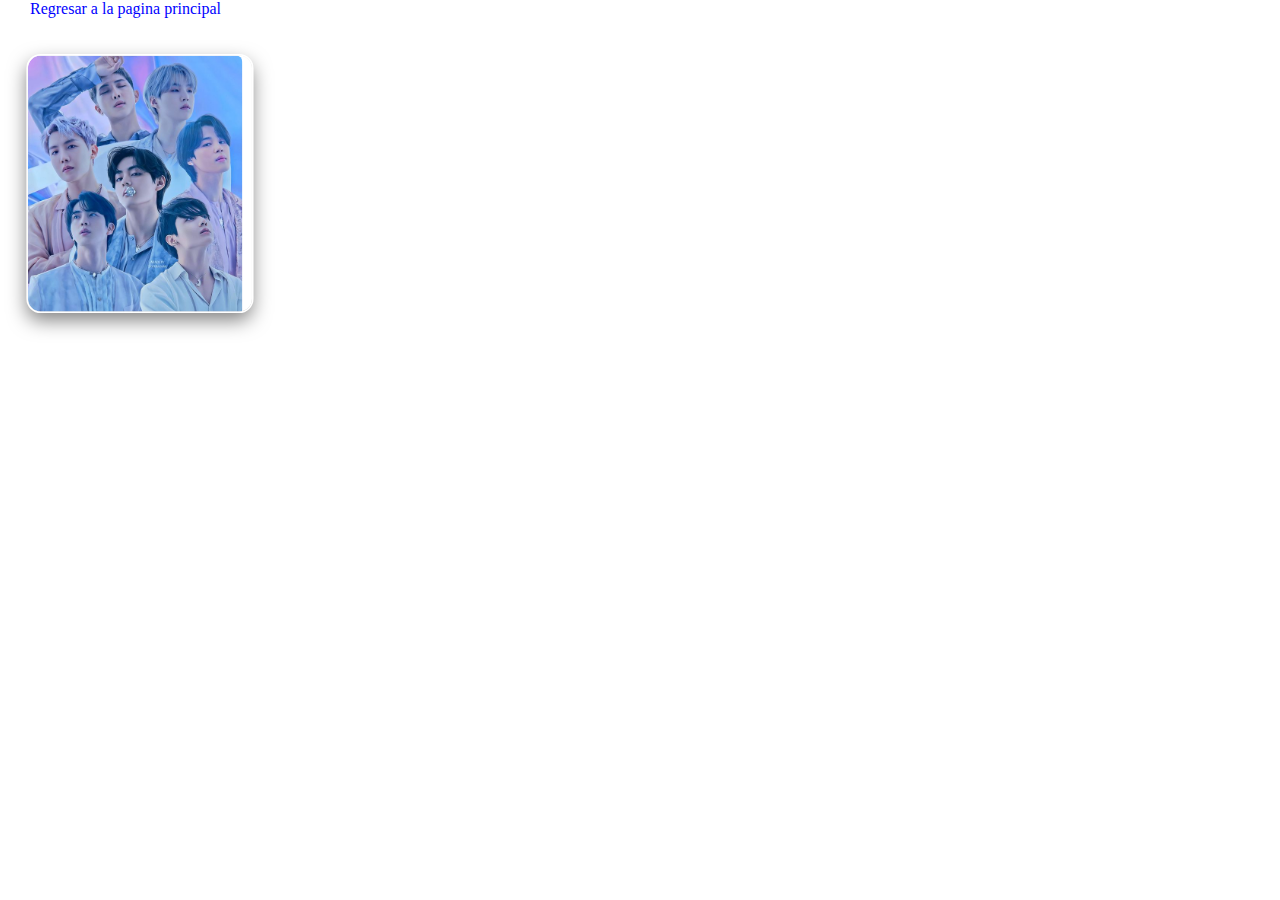
<file: html/Grupos.html>
<!DOCTYPE html>
<html lang="en">
<head>
    <meta charset="UTF-8">
    <meta name="viewport" content="width=device-width, initial-scale=1.0">
    <title>Grupos</title>
    <link rel="stylesheet" href="../css/estilo.css">
</head>
<body>
    <header>
        <div class="fuera">
            <a href="../index.html">Regresar a la pagina principal</a>
        </div>
    </header>
        <div class="gallery">
            <article class="card1">
                <figure>
                    <img src="../img/bts.jpg" alt="Musica">
                    <figcaption>
                        <h3>BTS</h3>
                        <a href="../html/BTS.html">Conocer</a>
                    </figcaption>
                </figure>
            </article>
        </div>
    
</body>
</html>
</file>
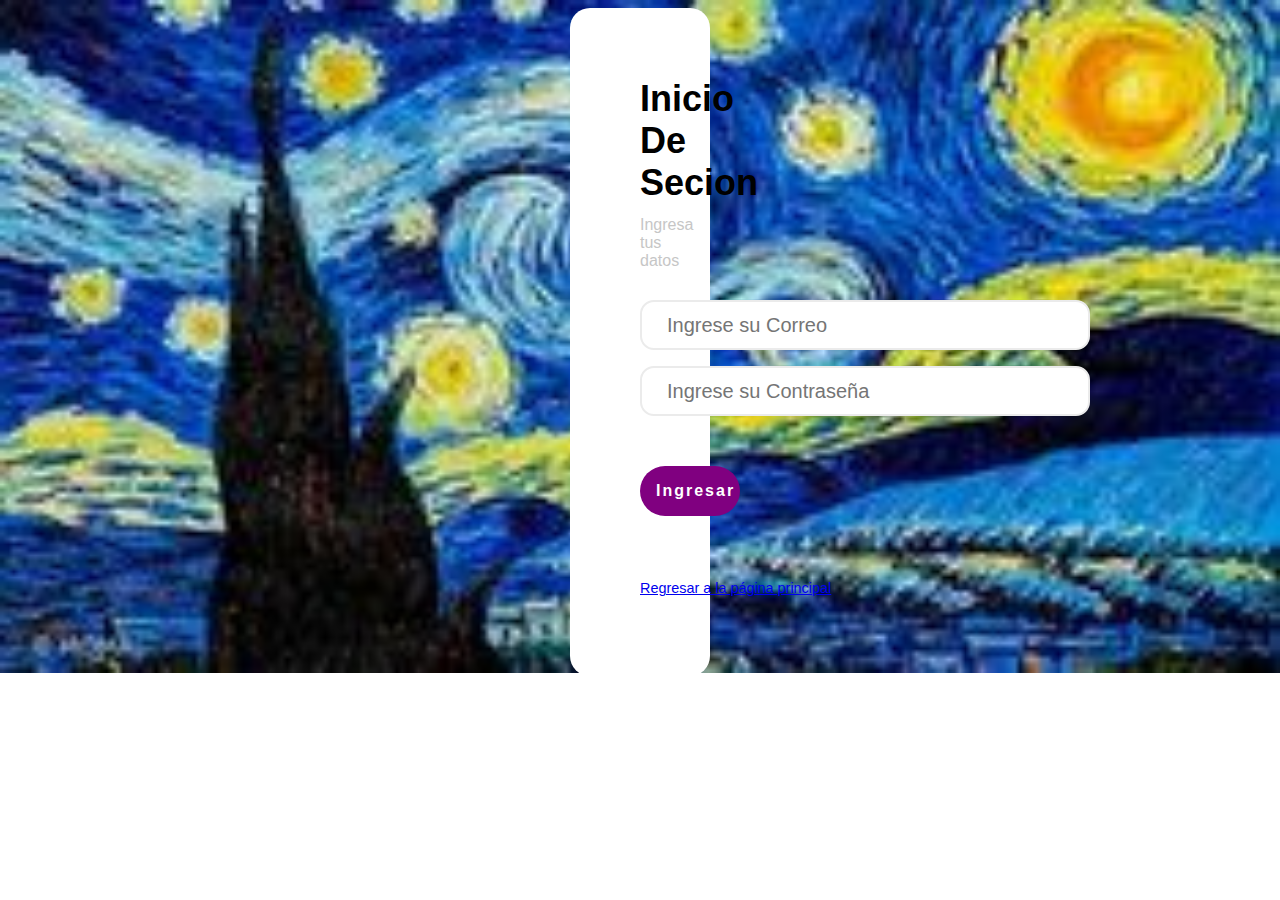
<file: html/InicioDeSecion.html>
<!DOCTYPE html>
<html lang="en">
<head>
    <meta charset="UTF-8">
    <meta name="viewport" content="width=device-width, initial-scale=1.0">
    <title>Document</title>
    <link rel="stylesheet" href="../css/login.css">
</head>
<body>
    <div class="login-card1">
        <h2>Inicio De Secion</h2>
        <h3>Ingresa tus datos</h3>
    <form class="login-form">
        <input  type="email"  placeholder="Ingrese su Correo" re>
        <input  type="password"  placeholder="Ingrese su Contraseña">
        <br>
        <button type="submit">Ingresar</button>
        
        <br>   
        <p><a href="../index.html">Regresar a la página principal </a> </p>
    </form>
    </div> 
</body>
</html>
</file>
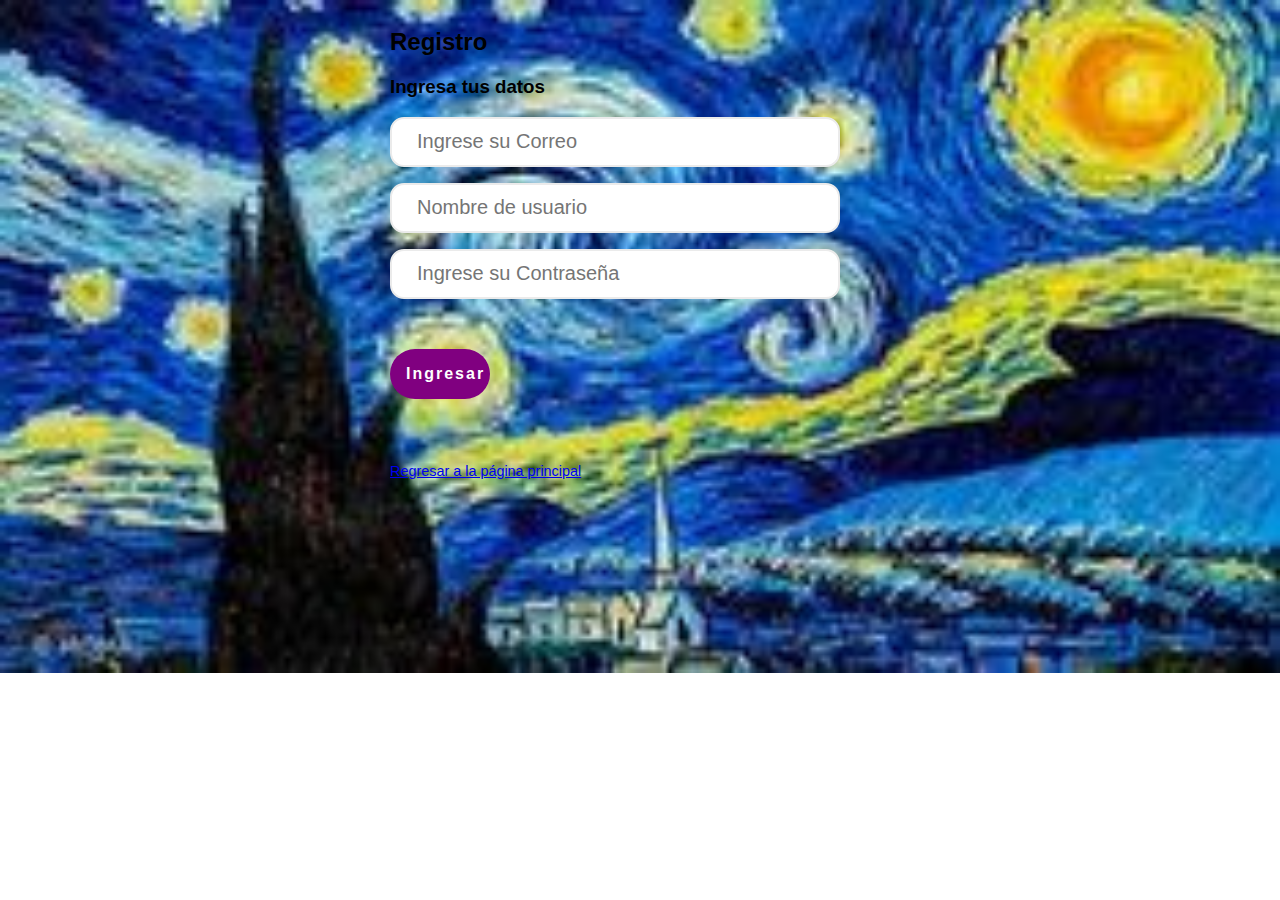
<file: html/Registro.html>
<!DOCTYPE html>
<html lang="en">
<head>
    <meta charset="UTF-8">
    <meta name="viewport" content="width=device-width, initial-scale=1.0">
    <title>Document</title>
    <link rel="stylesheet" href="../css/login.css">
</head>
<body>
    <div class="login-card">
    <h2>Registro</h2>
    <h3>Ingresa tus datos</h3>
    <form class="login-form">
        <input  type="email" name="correo" id="correo" placeholder="Ingrese su Correo" re>
        <input  type="text" name="nombre" id="correo" placeholder="Nombre de usuario" re>
        <input  type="password" name="contraseña" id="contraseña" placeholder="Ingrese su Contraseña">
        <br>
        <button type="submit">Ingresar</button>
        <br>   
        <p><a href="../index.html">Regresar a la página principal </a> </p>
    </form>
    </div> 
</body>
</html>
</file>
<file: css/estilo.css>
*{
    margin: 0;
    padding: 0;
    box-sizing: border-box;
    margin-bottom: 15px;
    align-items: center;
}

#textHeader{
    margin-left: 31px;
    color: grey;
    margin-bottom: 65px;
}

a{
    margin-left: 30px;
    color: blue;
    text-decoration: none;
    
}

:root {
    --d: 700ms;
    --e: cubic-bezier(0.19, 1, 0.22, 1);
    --font-sans: "Rubik", sans-serif;
    --padding-container: 100px 0;
    --color-title: #001a49;
    --background: #fff;
}

.container {
    width: 90%;
    max-width: 1200px;
    margin: 0 auto;
    overflow: hidden;
    padding: var(--padding-container);
}

.person {
    width: 100%;
    height: 100vh;
    min-height: 600px;
    max-height: 800px;
    position: relative;
    display: grid;
    grid-template-rows: 100px 1fr;
    color: #fff;
}

.person::before {
    content: "";
    position: absolute;
    top: 0;
    left: 0;
    width: 100%;
    height: 100%;
    background-image: linear-gradient(180deg, #0000008c 0%, #0000008c 100%), url('../img/fondoo.jpeg');
    background-size: cover;
    clip-path: polygon(100% 0, 100% 80%, 50% 100%, 0 80%, 0 0);
    z-index: -1;
}

.nav {
    --padding-container: 0;
    height: 100%;
    display: flex;
    align-items: center;
}

.nav_logo {
    display: grid;
    width: 30%;
}

.nav_link {
    margin-left: auto;
    padding: 0;
    display: grid;
    grid-auto-flow: column;
    grid-auto-columns: max-content;
    gap: 2em;
}

.nav_items {
    list-style: none;
    color: burlywood;
}

.nav_links {
    color: #fff;
    text-decoration: none;
}

.nav_menu {
    margin-left: auto;
    cursor: pointer;
    display: none;
}

.nav_img {
    display: block;
    width: 30px;
}

.nav_close {
    display: var(--show, none);
}

.person_container {
    max-width: 800px;
    --padding-container: 0;
    display: grid;
    grid-auto-rows: max-content;
    align-content: center;
    gap: 1em;
    padding-bottom: 100px;
    text-align: center;
}

.person_title {
    font-size: 3rem;
}

.person_paragraph {
    margin-bottom: 20px;
}

.gallery{
    display: flex;
    background-color: var(--background);
    gap: 16px;
    scale: 1.6;
    margin-left: 24%;
    margin-top: 7%;
}

.card1 {
    position: relative;
    left: 8px;
    width: 140px;
    height: 160px;
    background-color: var(--background);
    border-radius: 8px;
    transition: 1080 all;
    transform-origin: center left;
    box-shadow: 0 5px 12px rgba(0, 0, 0, 0.5);
    outline: 1px solid var(--background);
    overflow: hidden;
}

.card1 img {
    height: 168px;
    object-fit: cover;
    border-radius: 4px;
}

.card1:hover {
    cursor: pointer;
    transform: scale(1.15);
}

.card1:hover figcaption{
    font-size: 0.6rem;
    position: absolute;
    height: 80px;
    width: 160px;
    display: flex;
    align-items: end;
    background: linear-gradient(to top, rgba(0, 0, 0, 0.9) 0%, rgba(0, 0, 0, 0) 100%);
    color: white;
    left: 8px;
    bottom: 8px;
    padding-left: 12px;
    padding-bottom: 10px;
}

.card1:hover ~ .card{
    font-weight: bold;
    cursor: pointer;
    transform: translateX(22px);
}


.page-content {
    display: grid;
    grid-template-columns: repeat(3,1fr);
    grid-gap: 1rem;
    padding: 1rem;
    max-width: 750px;
    align-items: center;
    font-family: var(--font-sans);
}

.card{
    position: relative;
    display: flex;
    justify-content: center;
    align-items: flex-end;
    overflow: hidden;
    padding: 1rem;
    width: 100%;
    text-align: center;
    color: whitesmoke;
    background-color: white;
    box-shadow: 0 1px 1px rgba(251, 248, 248, 0.1), 0 2px 2x rgba(0, 0, 0, 0.1), 0 4px 4px rgba(0, 0, 0, 0.1),
    0 8px 8px rgba(0, 0, 0, 0.1), 0 16px 16px rgba(0, 0, 0, 0.1);
}

.card::before {
    content: "";
    position: absolute;
    top: 0;
    left: 0;
    width: 100%;
    height: 110%;
    background-size: cover;
    background-position: 0 0;
    transition: transform calc(var (--d) * 1.5) var(--e);
    pointer-events: none;
}

.card::after{
    content: "";
    display: block;
    position: absolute;
    top: 0;
    left: 0;
    width: 100%;
    height: 200%;
    pointer-events: none;
    transform: translateY(-50%);
    transition: transform calc(var(--d) * 2) var(--e);
}

.card:nth-child(1):before {
    background-image: url(../img/2.jpg);
}

.card:nth-child(2):before {
    background-image: url(../img/cultura.jpg);
}

.card:nth-child(3):before {
    background-image: url(../img/comida.jpg);
}

.content {
    position: relative;
    display: flex;
    flex-direction: column;
    align-items: center;
    width: 100%;
    padding: 1rem;
    transition: transform var(--d) var(--e);
    z-index: 1;
}

.content>*+*{
    margin-top: 1rem;
}

.title{
    font-size: 1.3rem;
    font-weight: bold;
    line-height: 1.2;
}

.copy {
    font-family: var(--font-sans);
    font-size: 1.125rem;
    font-style: italic;
    line-height: 1.35;
}

.btn {
    cursor: pointer;
    margin-top: 1.5rem;
    padding: 0.75rem 1.5rem;
    font-size: 0.65rem;
    font-weight: bold;
    letter-spacing: 0.025rem;
    text-transform: uppercase;
    color: white;
    background-color: black;
    border: none;
}

.btn:hover{
    background-color: #0d0d0d;
}

.btn:focus{
    outline: 1px dashed yellow;
    outline-offset: 3px;
}

.card::after{
    transform: translateY(0);
}

.content{
    transform: translateY(calc(100% -4.5rem));
}

.content>*:not(title){
    opacity: 0;
    transform: translateY(1rem);
    transition: transform var(--d) var(--e), opacity var(--d) var(--e);
}

.card:hover {
    align-items: center;
}

.card:hover:before {
    transform: translateY(-4%);
}

.card:hover::after{
    transform: translateY(-50%);
}

.card:hover .content{
    transform: translateY(0);
}

.card:hover .content>*:not(.title) {
    opacity: 1;
    transform: translateY(0);
    transition-delay: calc(var(--d) / 8);
}
</file>
<file: css/login.css>
*{
    box-sizing: border-box;
}
html,
body,
.wrapper {
    height: 2rem;
}

body{
    display: grid;
    place-items: center;
    margin: 10;
    padding: 20 24px;
    box-sizing: content-box;
    background-image: url(../img/login.jpg);
    background-repeat: no-repeat;
    background-size: cover;
    font-family: Arial, Helvetica, sans-serif;
    color: rgb(0, 0, 0);
    animation: rotate 6s infinite alternate;
}

.login-card1 {
    position: relative;
    z-index: 3;
    width: 100px;
    margin: 10 20px;
    padding: 70px 70px 74px;
    border-radius: 1.25rem;
    background: white;
    text-align: center;
}

.login-card1 h2{
    font-size: 36px;
    font-weight: 600;
    margin: 0 0 12px;
}

.login-card1 h3{
    color: rgb(198, 198, 198);
    margin: 0 0 30px;
    font-weight: 500;
    font-size: 1rem;
}

.login-form{
    width: 500px;
    margin: 0;
    display: grid;
    gap: 16px;
}

.login-form input{
    width: 450px;
    height: 50px;
}
.login-form buttom{
    width: 120px;
    height: 50px;
    align-items: center;
}

.login-form input {
    border: 2px solid #ebebeb;
    font-family: inherit;
    font-size: 20px;
    padding: 0 25px;
    border-radius: 14px;
    transition: all 0.375s;
}

.login-form input:hover{
    border: 2px solid #800080;
}

.login-form button{
    cursor: pointer;
    width: 100px;
    padding: 16px;
    border-radius: 25px;
    background-color: #800080;
    color: white;
    border: 0;
    font-family: inherit;
    font-size: 1rem;
    font-weight: 600;
    text-align: center;
    letter-spacing: 2px;
    transition: all 0.2px;
}

.login-form button:hover {
    background :  #8c019e;                                                  
   }
   
   .login-form p{
        color:  #019e6a;
        font-size:  0.9rem;
        text-align:  left;
        text-decoration:  none;
        margin-bottom: 6px;
        transition:  all 0, 3s;
   }
   
   .login-form  p:hover  {
        color: rgb(87, 0, 119);
   }
</file>
